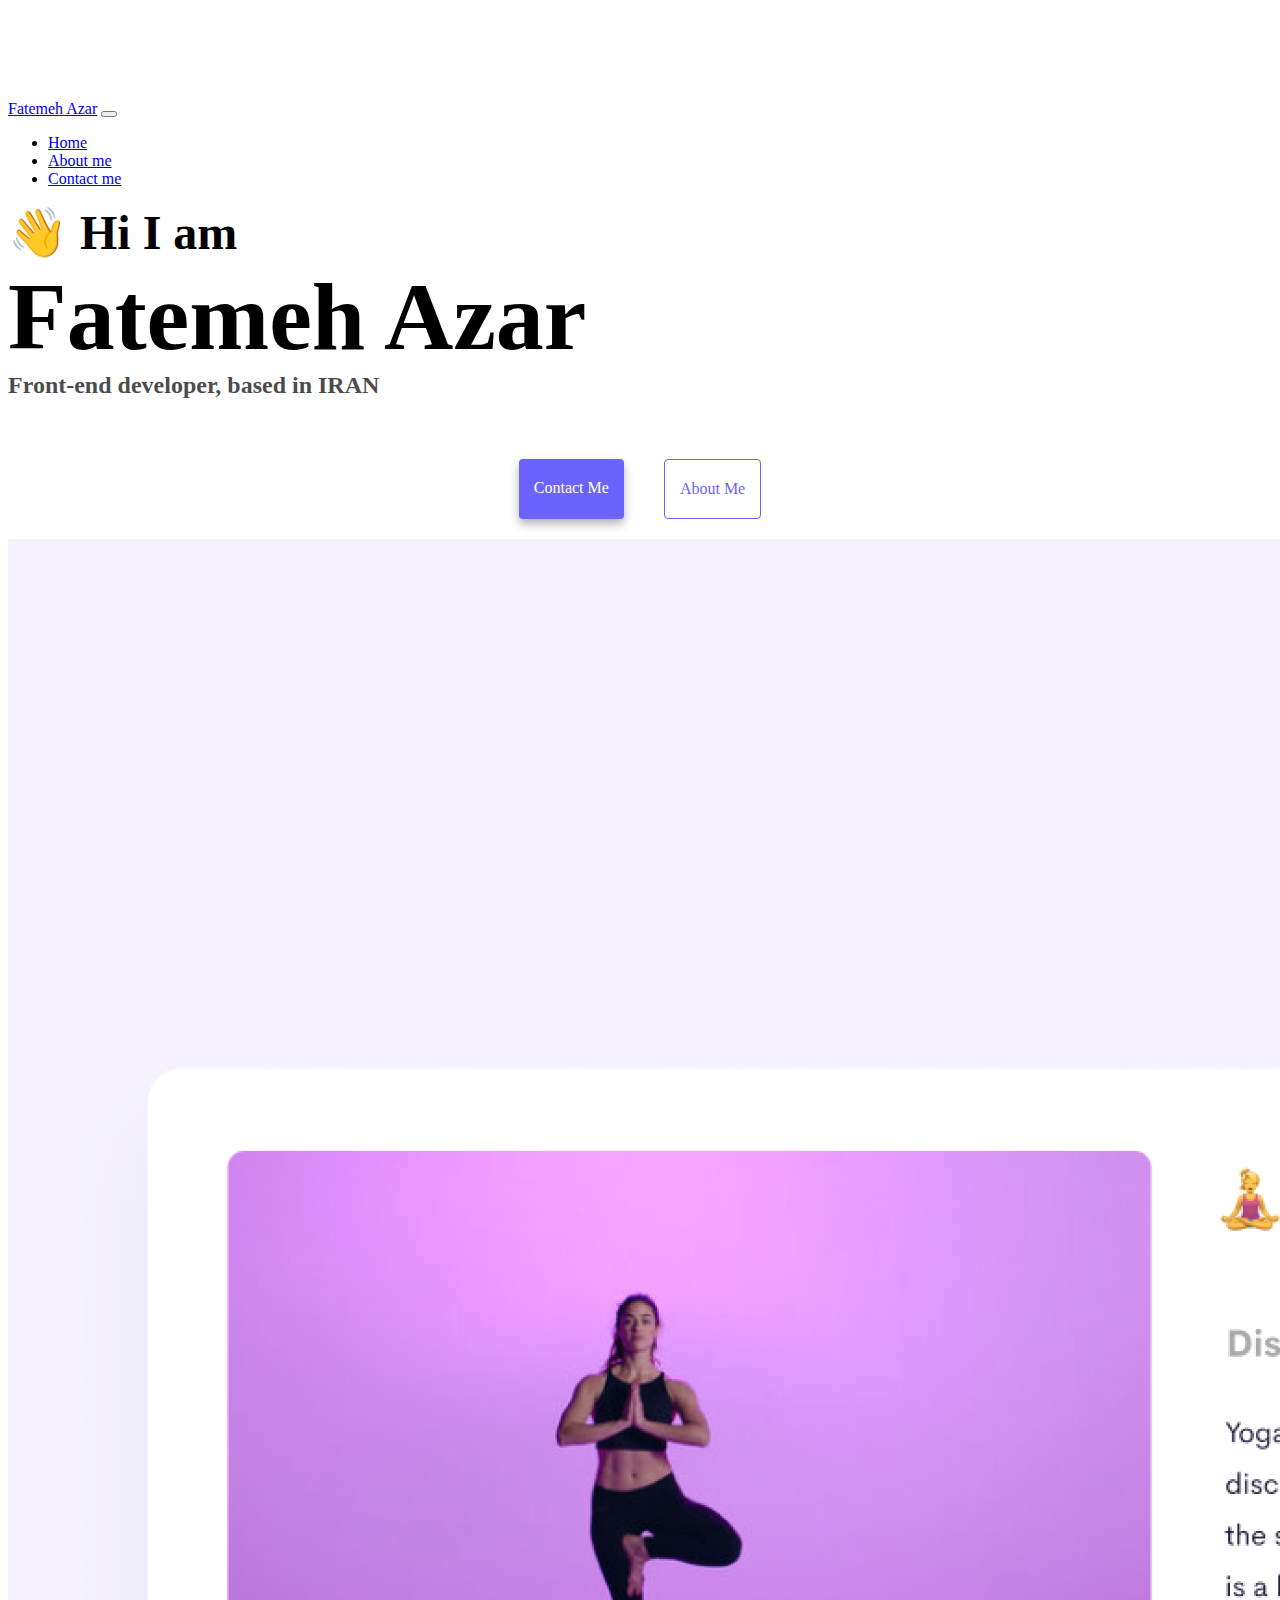
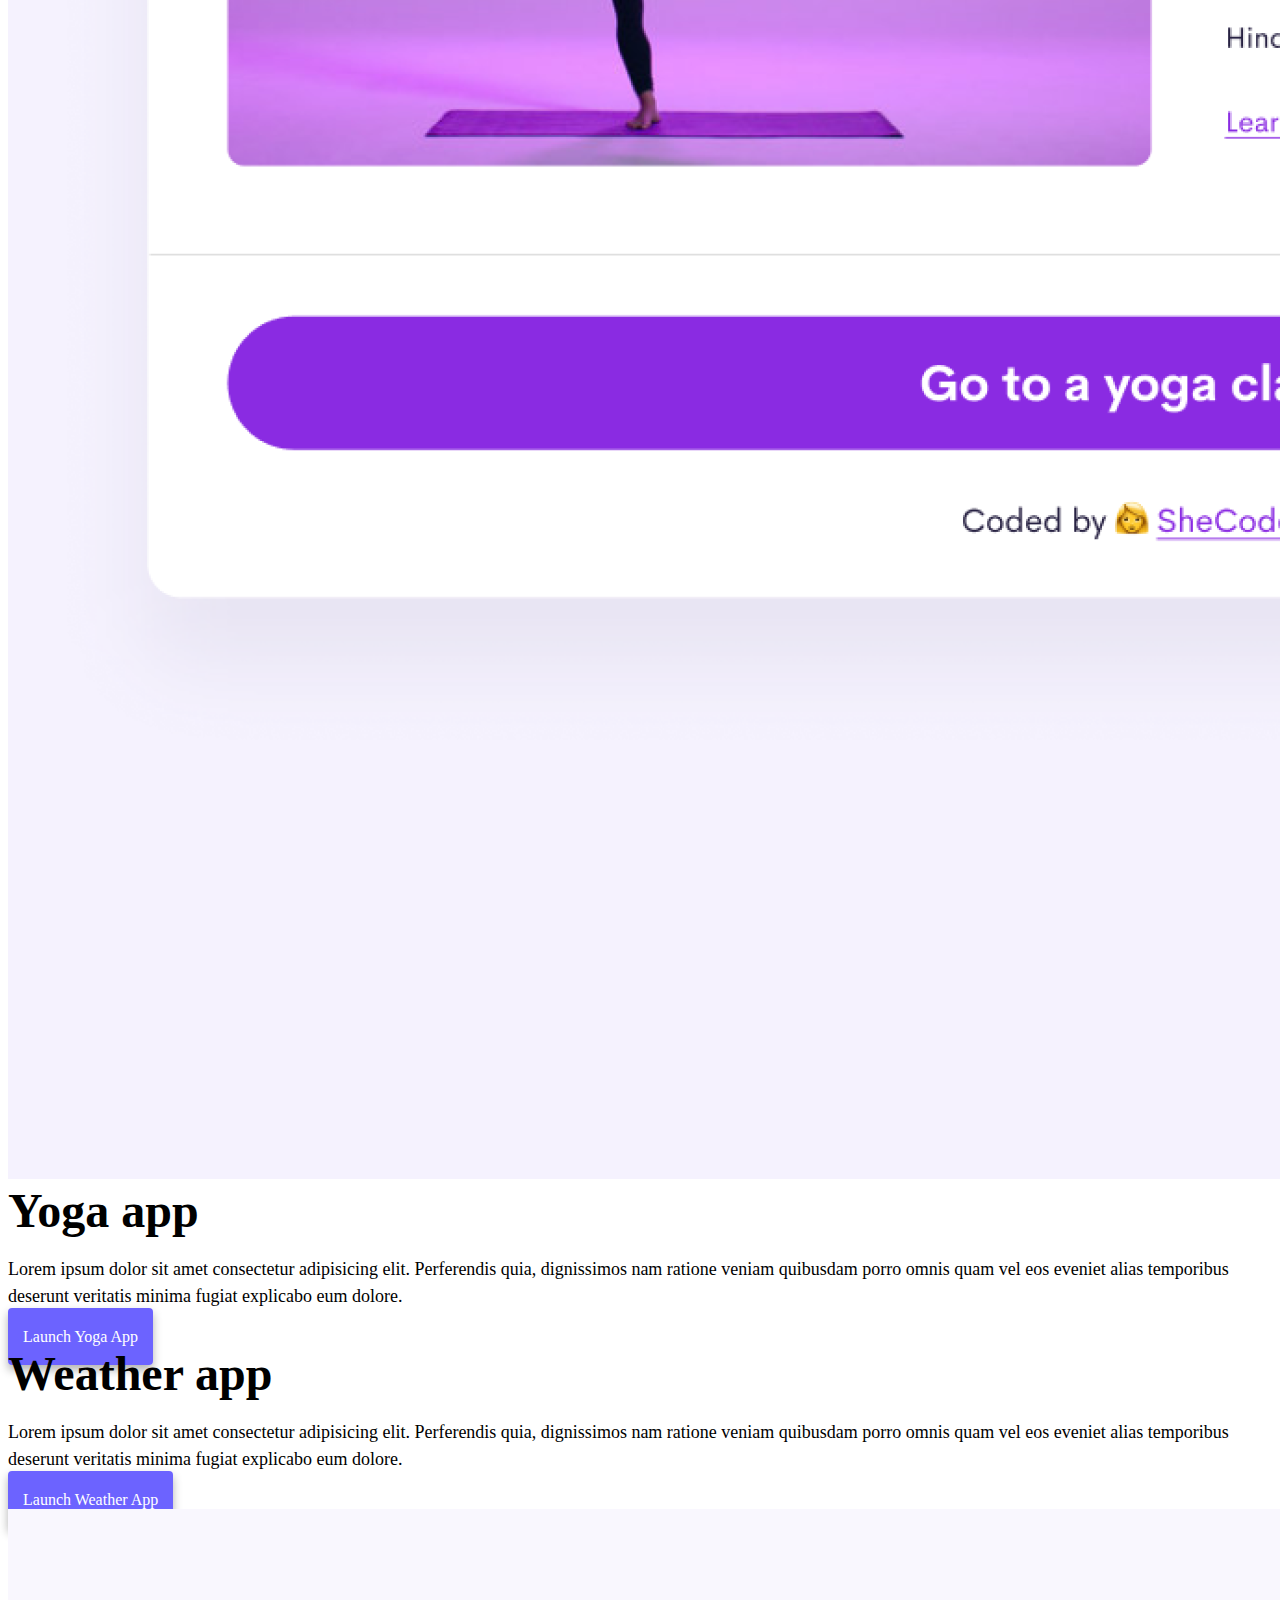
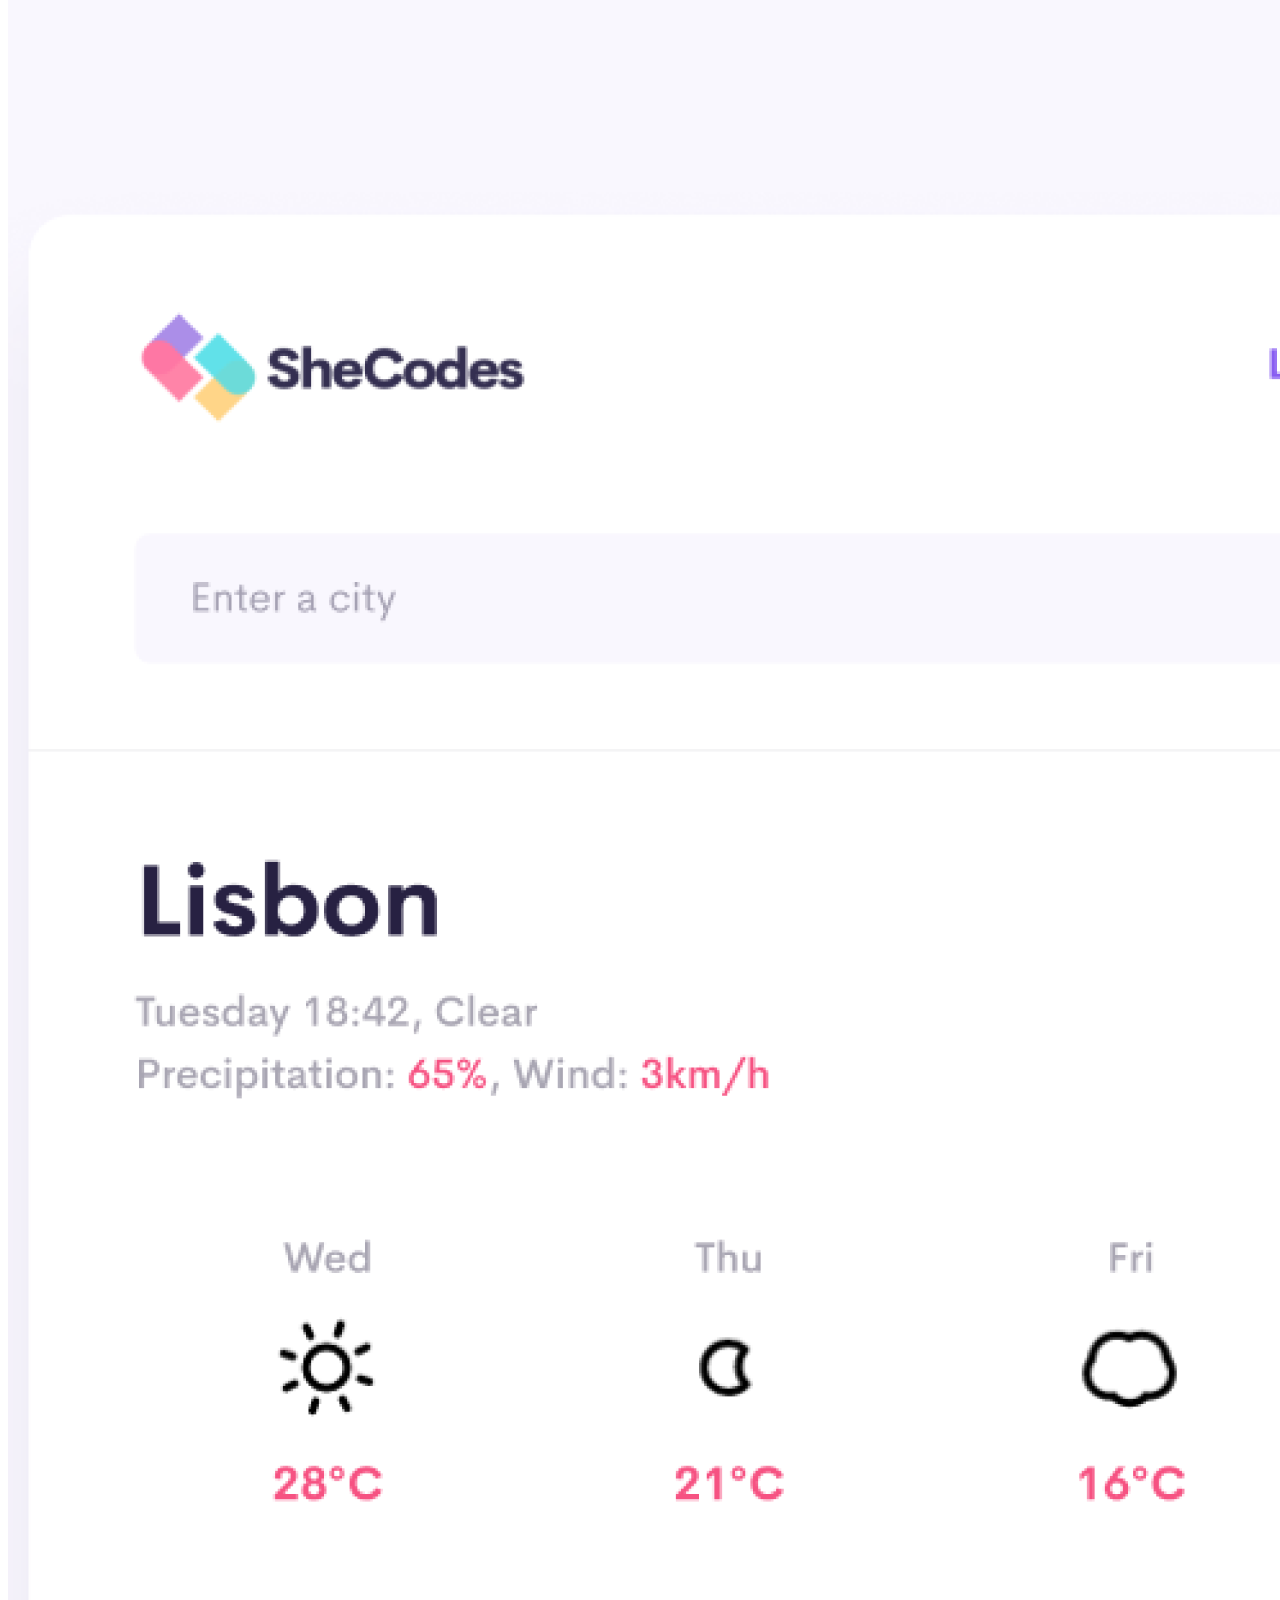
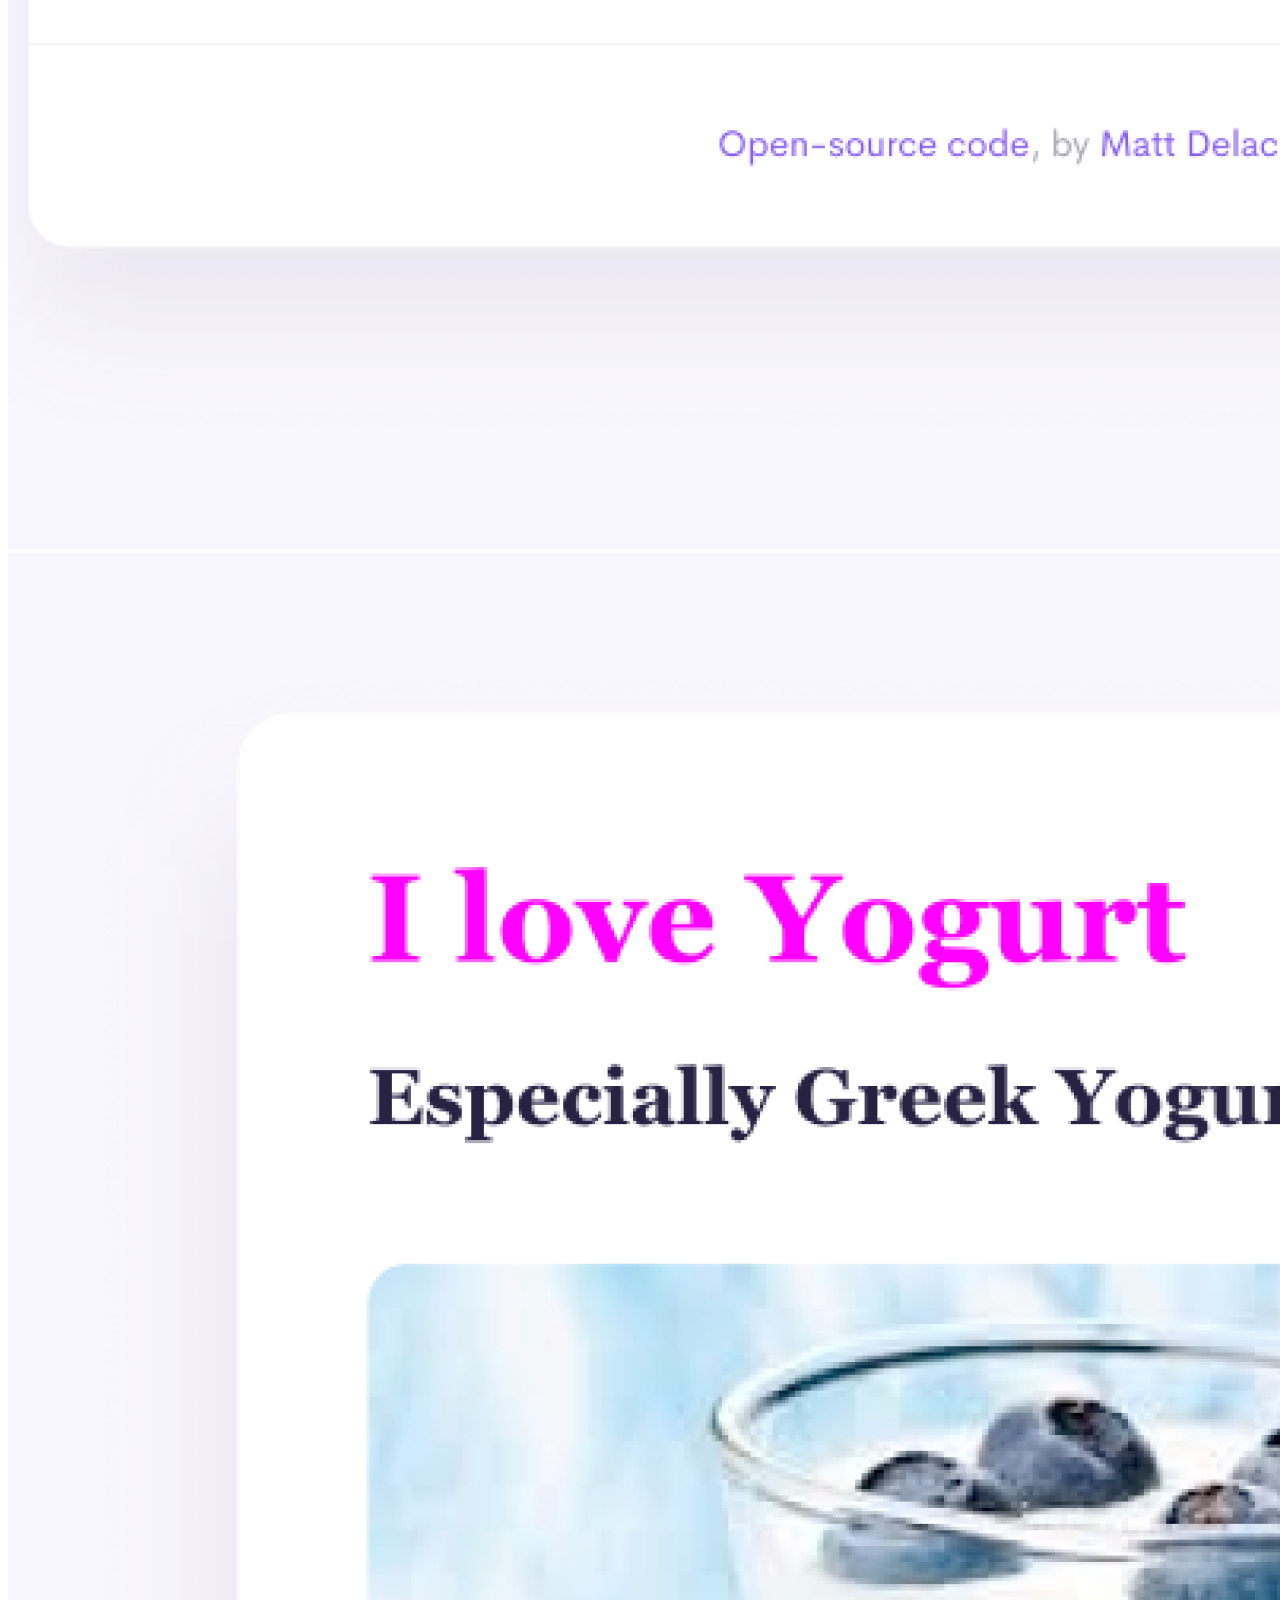
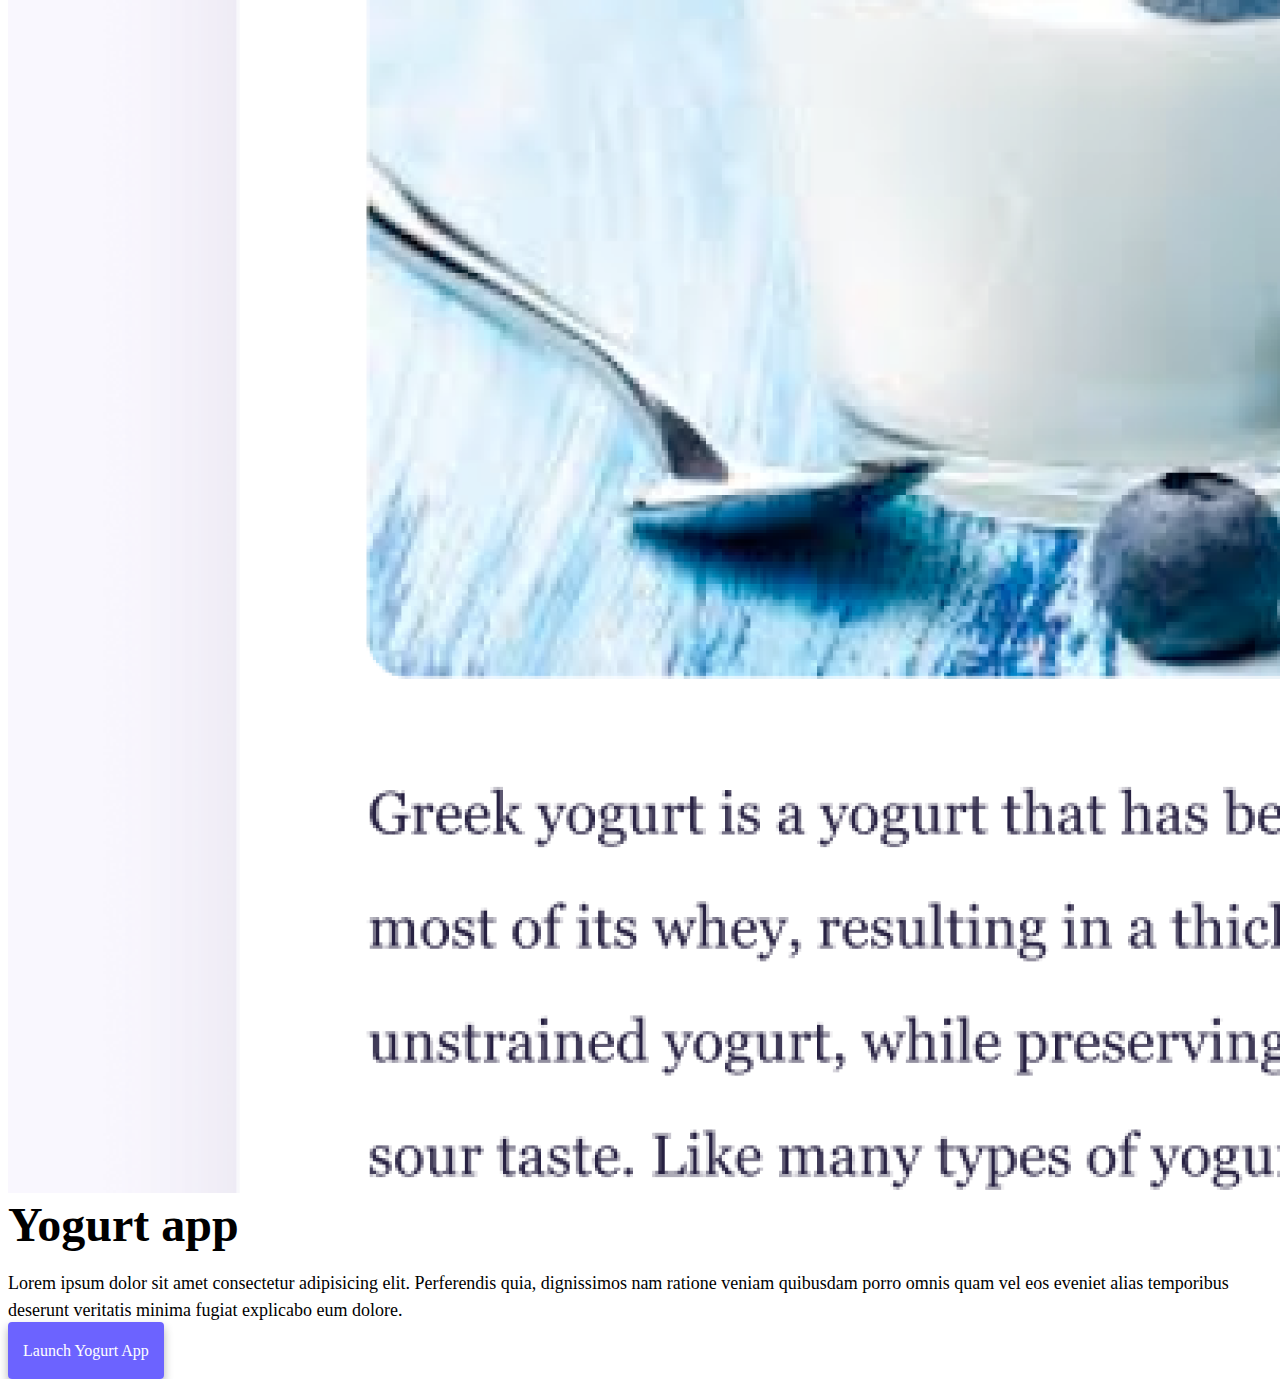
<file: index.html>
<!DOCTYPE html>
<html lang="en">
  <head>
    <meta charset="UTF-8" />
    <meta http-equiv="X-UA-Compatible" content="IE=edge" />
    <meta name="viewport" content="width=device-width, initial-scale=1.0" />
    <title>Fatemeh Azar</title>
    <meta
      name="description"
      content="Fatemeh is a font-end developer based in Iran, chaeck out her project."
    />
    <link
      href="https://cdn.jsdelivr.net/npm/bootstrap@5.0.0-beta2/dist/css/bootstrap.min.css"
      rel="stylesheet"
      integrity="sha384-BmbxuPwQa2lc/FVzBcNJ7UAyJxM6wuqIj61tLrc4wSX0szH/Ev+nYRRuWlolflfl"
      crossorigin="anonymous"
    />
    <script
      src="https://cdn.jsdelivr.net/npm/bootstrap@5.0.0-beta2/dist/js/bootstrap.bundle.min.js"
      integrity="sha384-b5kHyXgcpbZJO/tY9Ul7kGkf1S0CWuKcCD38l8YkeH8z8QjE0GmW1gYU5S9FOnJ0"
      crossorigin="anonymous"
    ></script>
    <link rel="stylesheet" href="style.css" />
  </head>
  <body>
    <nav class="navbar navbar-expand-lg navbar-light bg-light fixed-top">
      <div class="container">
        <a class="navbar-brand" href="index.html">Fatemeh Azar</a>
        <button
          class="navbar-toggler"
          type="button"
          data-bs-toggle="collapse"
          data-bs-target="#navbarNav"
          aria-controls="navbarNav"
          aria-expanded="false"
          aria-label="Toggle navigation"
        >
          <span class="navbar-toggler-icon"></span>
        </button>
        <div class="collapse navbar-collapse" id="navbarNav">
          <ul class="navbar-nav">
            <li class="nav-item">
              <a
                class="nav-link active"
                aria-current="page"
                href="index.html"
                title="Homepage"
                >Home</a
              >
            </li>
            <li class="nav-item">
              <a class="nav-link" href="about.html" title="About me"
                >About me</a
              >
            </li>
            <li class="nav-item">
              <a class="nav-link" href="about.html#contact" title="Contact me"
                >Contact me</a
              >
            </li>
          </ul>
        </div>
      </div>
    </nav>
    <h2 class="text-center">👋 Hi I am</h2>
    <h1 class="text-center">Fatemeh Azar</h1>
    <h3 class="text-center">Front-end developer, based in IRAN</h3>
    <div class="navigation-links mb-5">
      <a href="about.html#contact" class="primary-link" title="Contact me"
        >Contact me</a
      >
      <a href="about.html" class="secondary-link" title="About me">About me</a>
    </div>
    <div class="container">
      <div class="row">
        <div class="col-6">
          <img
            src="images/yoga.png"
            class="img-fluid rounded mobile"
            alt="yoga project"
          />
        </div>
        <div class="col-6">
          <h2 class="mb-3">Yoga app</h2>
          <p>
            Lorem ipsum dolor sit amet consectetur adipisicing elit. Perferendis
            quia, dignissimos nam ratione veniam quibusdam porro omnis quam vel
            eos eveniet alias temporibus deserunt veritatis minima fugiat
            explicabo eum dolore.
          </p>
          <div class="mt-5">
            <a href="#" class="primary-link" title="launch yoga app"
              >Launch Yoga App</a
            >
          </div>
        </div>
      </div>
      <div class="row mt-5">
        <div class="col-6">
          <h2 class="mb-3">Weather app</h2>
          <p>
            Lorem ipsum dolor sit amet consectetur adipisicing elit. Perferendis
            quia, dignissimos nam ratione veniam quibusdam porro omnis quam vel
            eos eveniet alias temporibus deserunt veritatis minima fugiat
            explicabo eum dolore.
          </p>
          <div class="mt-5">
            <a href="#" class="primary-link" title="launch weather app"
              >Launch Weather App</a
            >
          </div>
        </div>
        <div class="col-6">
          <img
            src="images/weather.png"
            class="img-fluid rounded mobile"
            alt="weather project"
          />
        </div>
      </div>
      <div class="row mt-5">
        <div class="col-6">
          <img
            src="images/yogurt.png"
            class="img-fluid rounded mobile"
            alt="yogurt project"
          />
        </div>
        <div class="col-6">
          <h2 class="mb-3">Yogurt app</h2>
          <p>
            Lorem ipsum dolor sit amet consectetur adipisicing elit. Perferendis
            quia, dignissimos nam ratione veniam quibusdam porro omnis quam vel
            eos eveniet alias temporibus deserunt veritatis minima fugiat
            explicabo eum dolore.
          </p>
          <div class="mt-5">
            <a href="#" class="primary-link" title="launch yogurt app"
              >Launch yogurt App</a
            >
          </div>
        </div>
      </div>
    </div>
  </body>
</html>
</file>
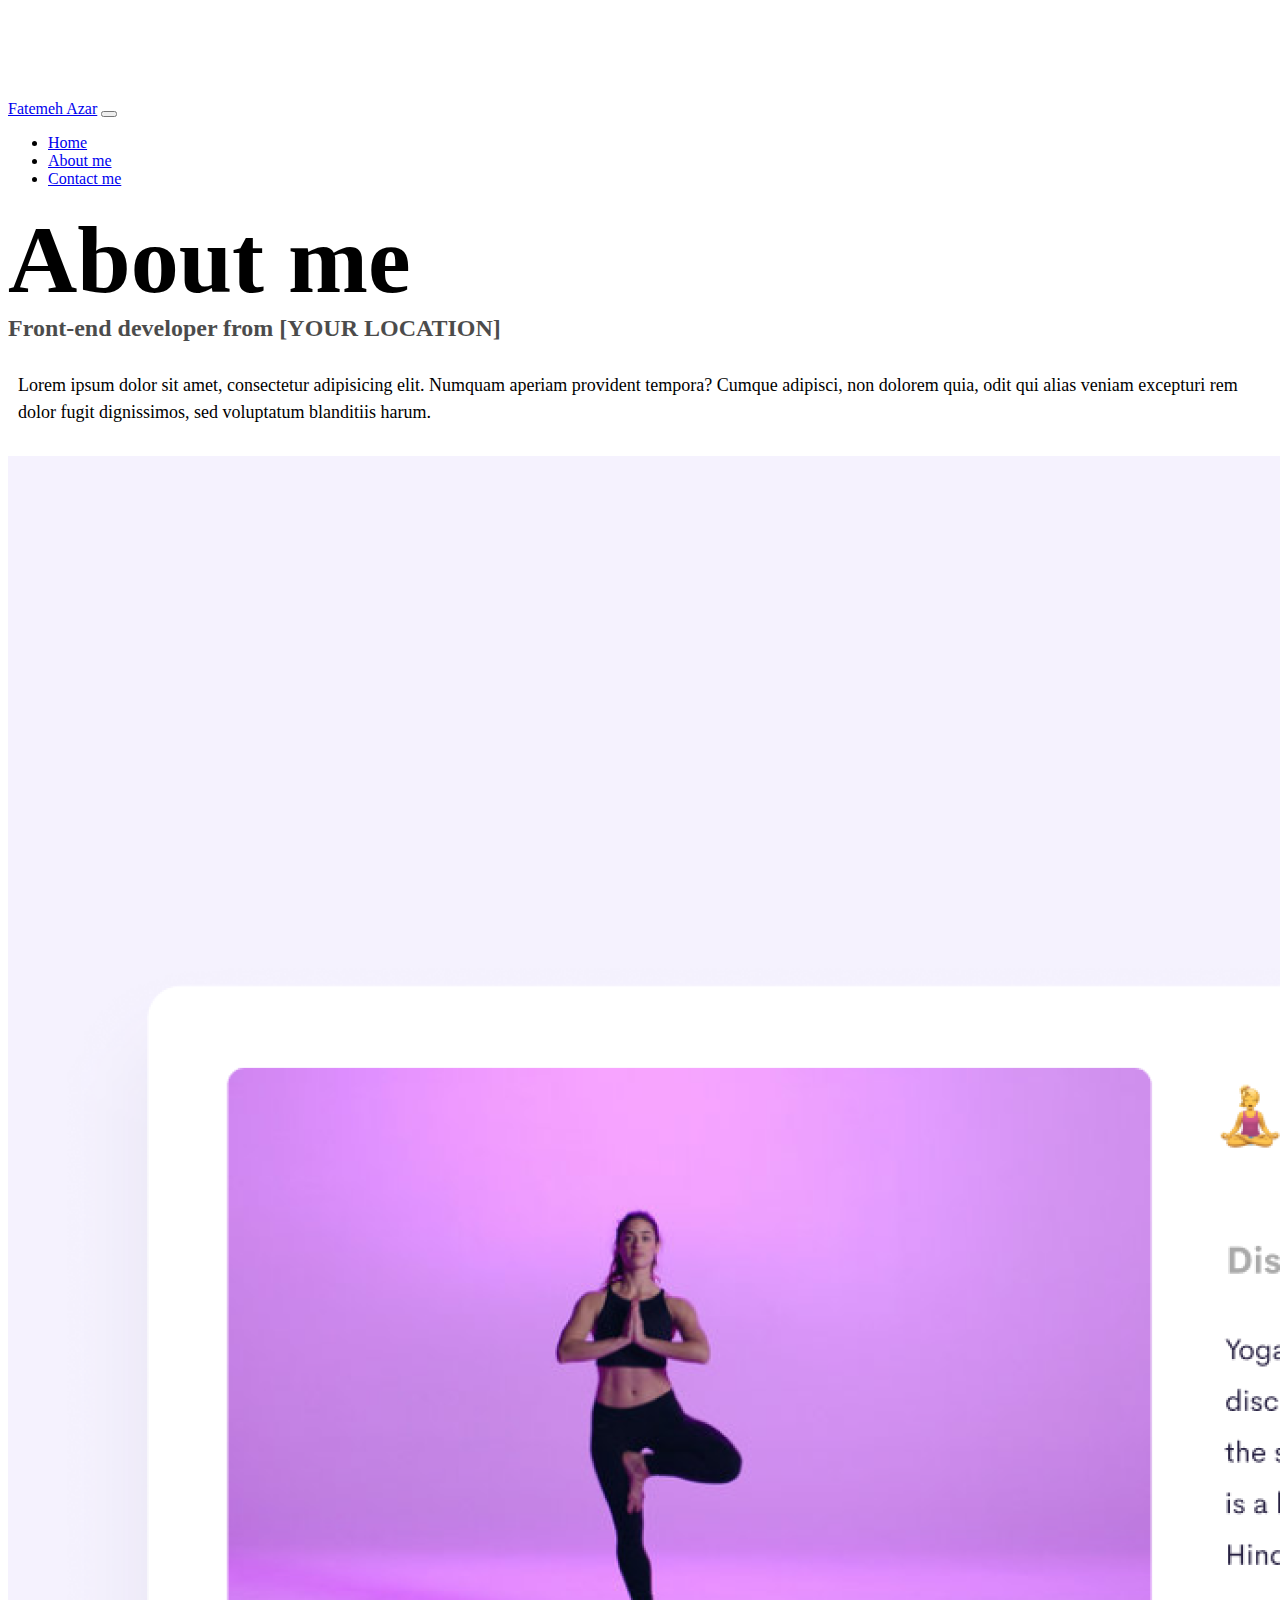
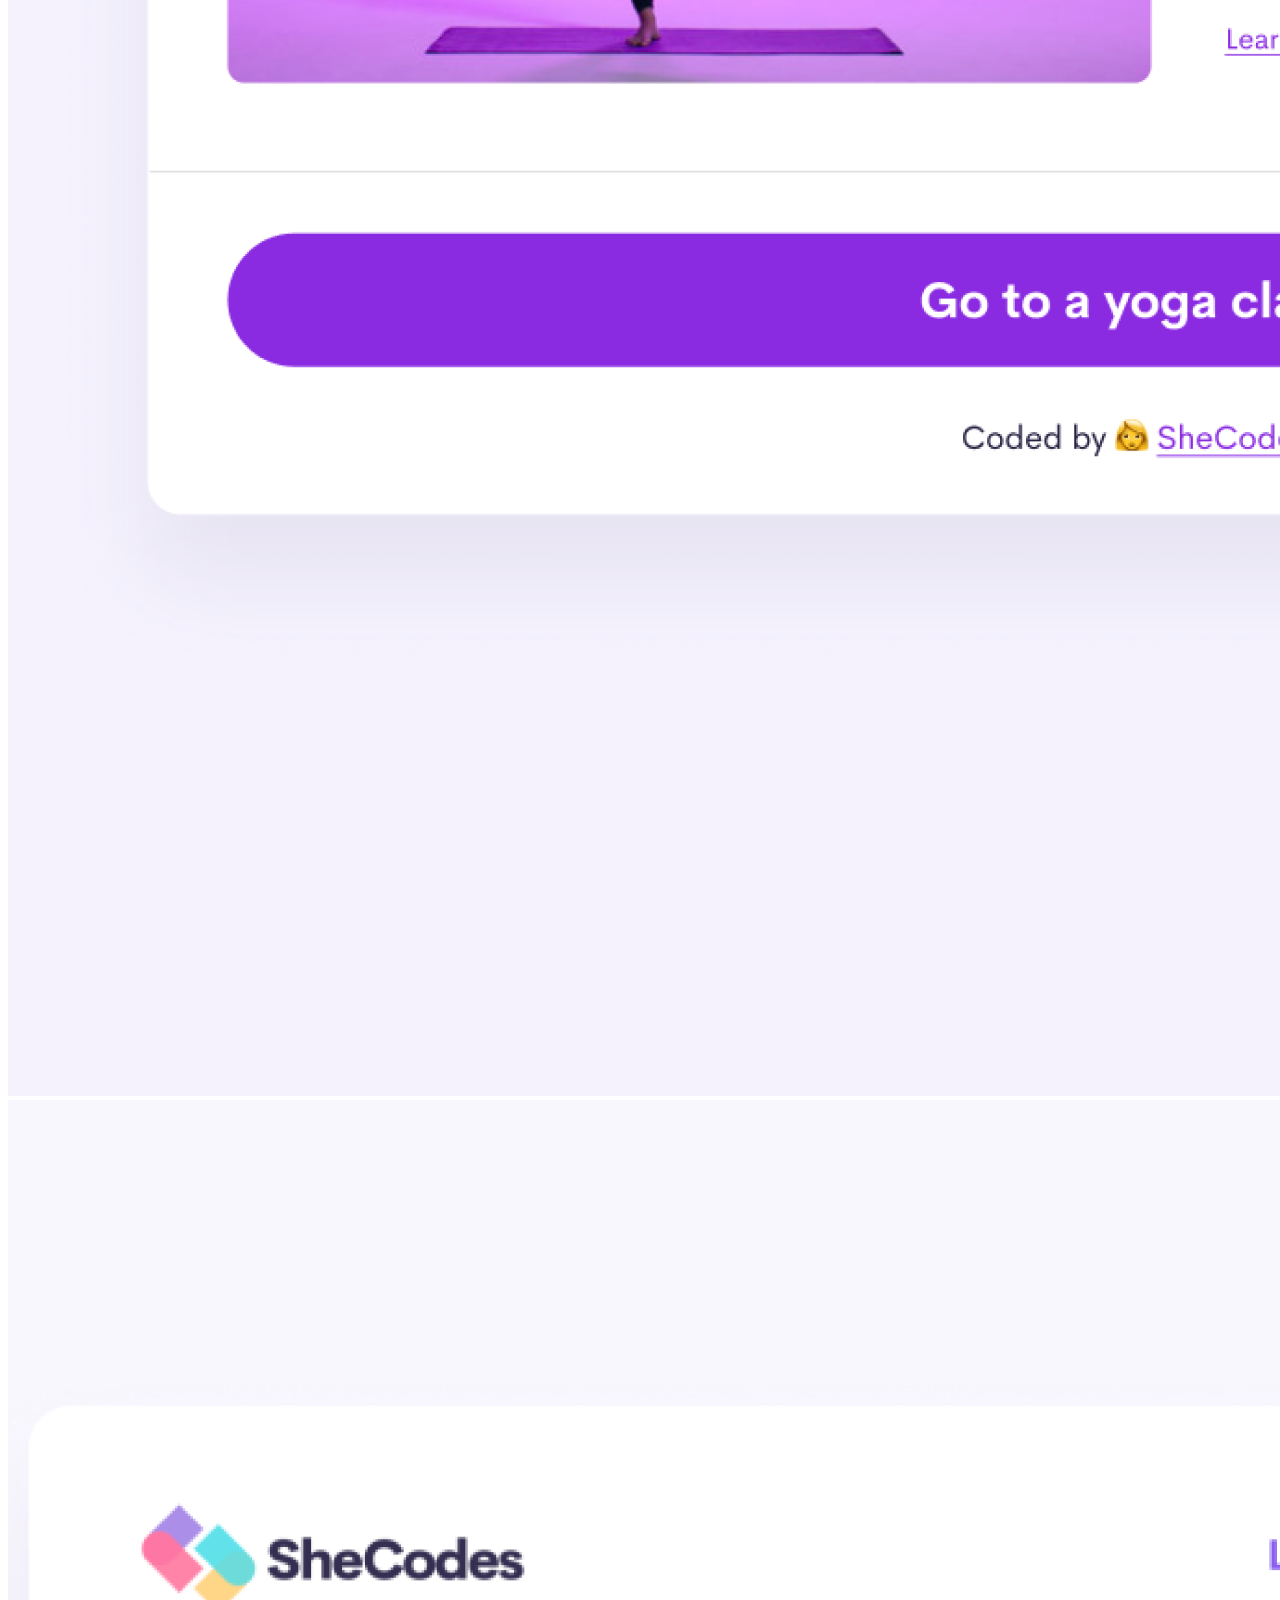
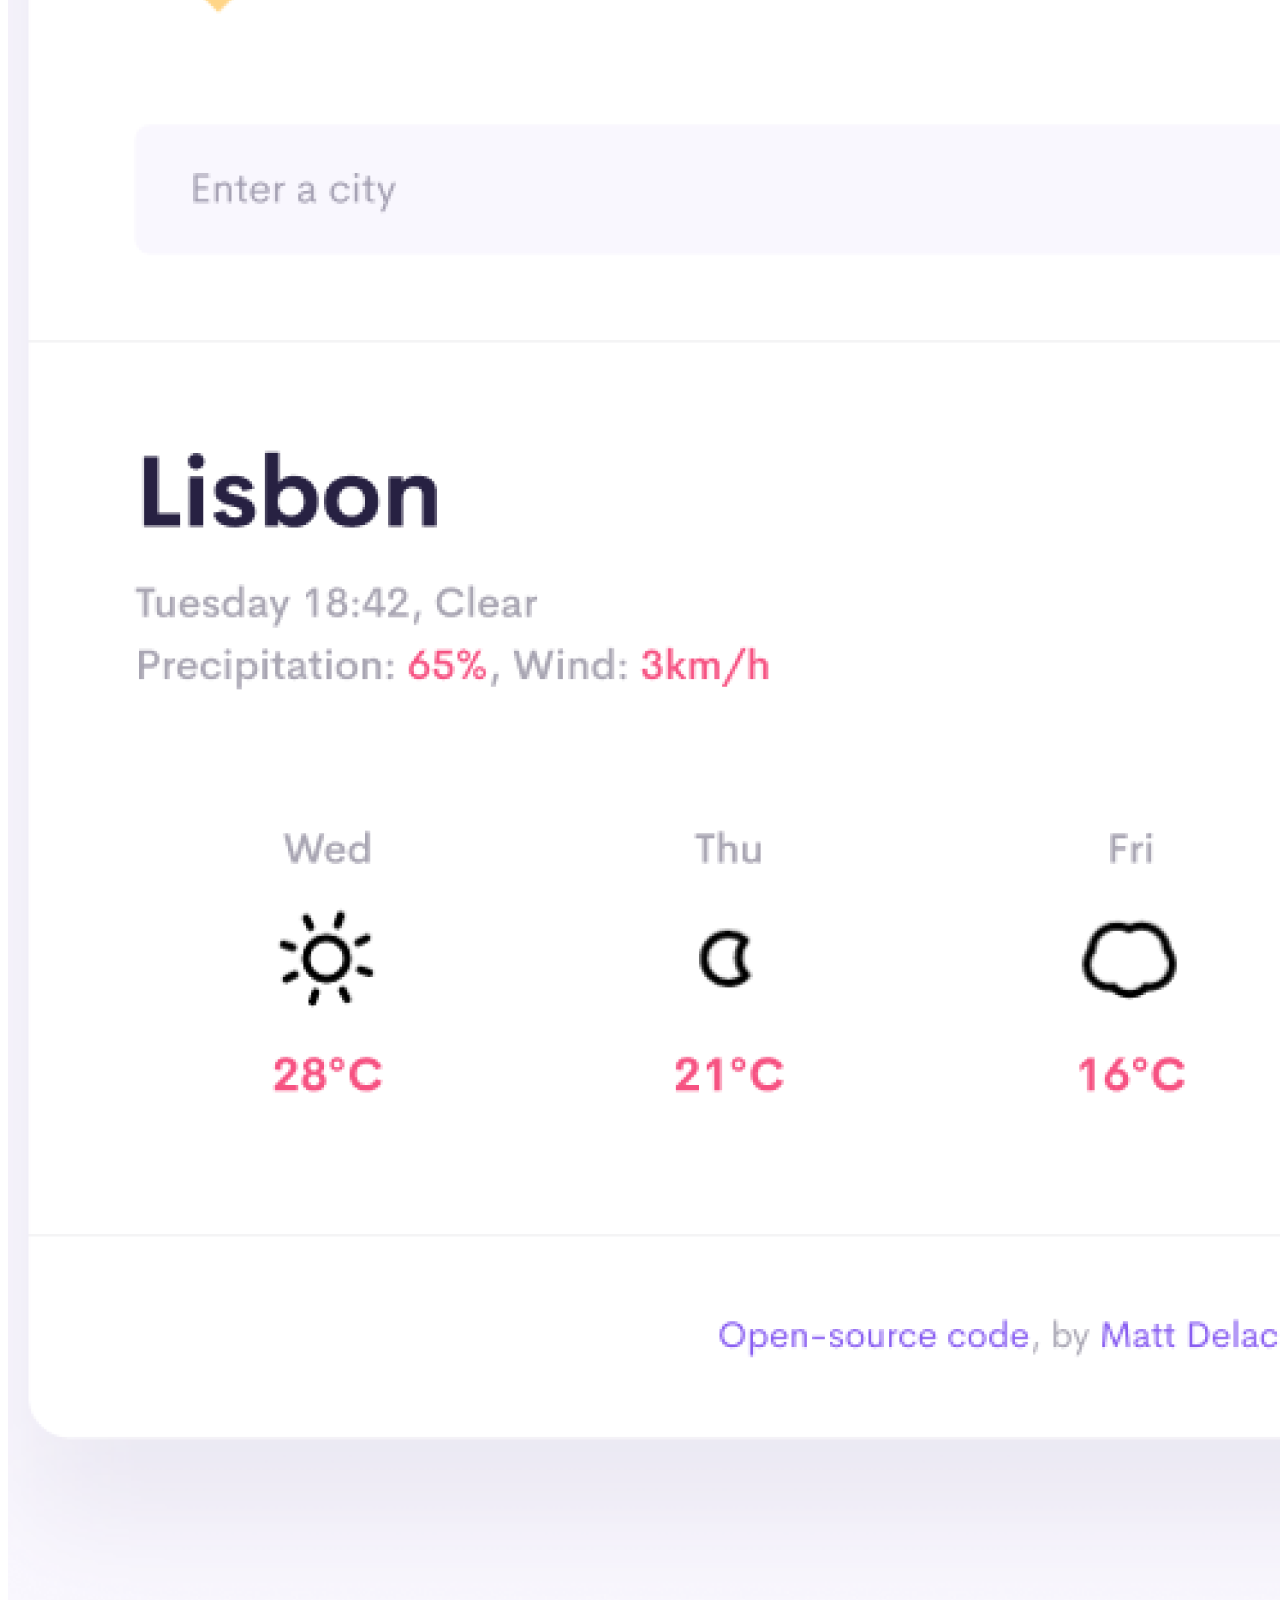
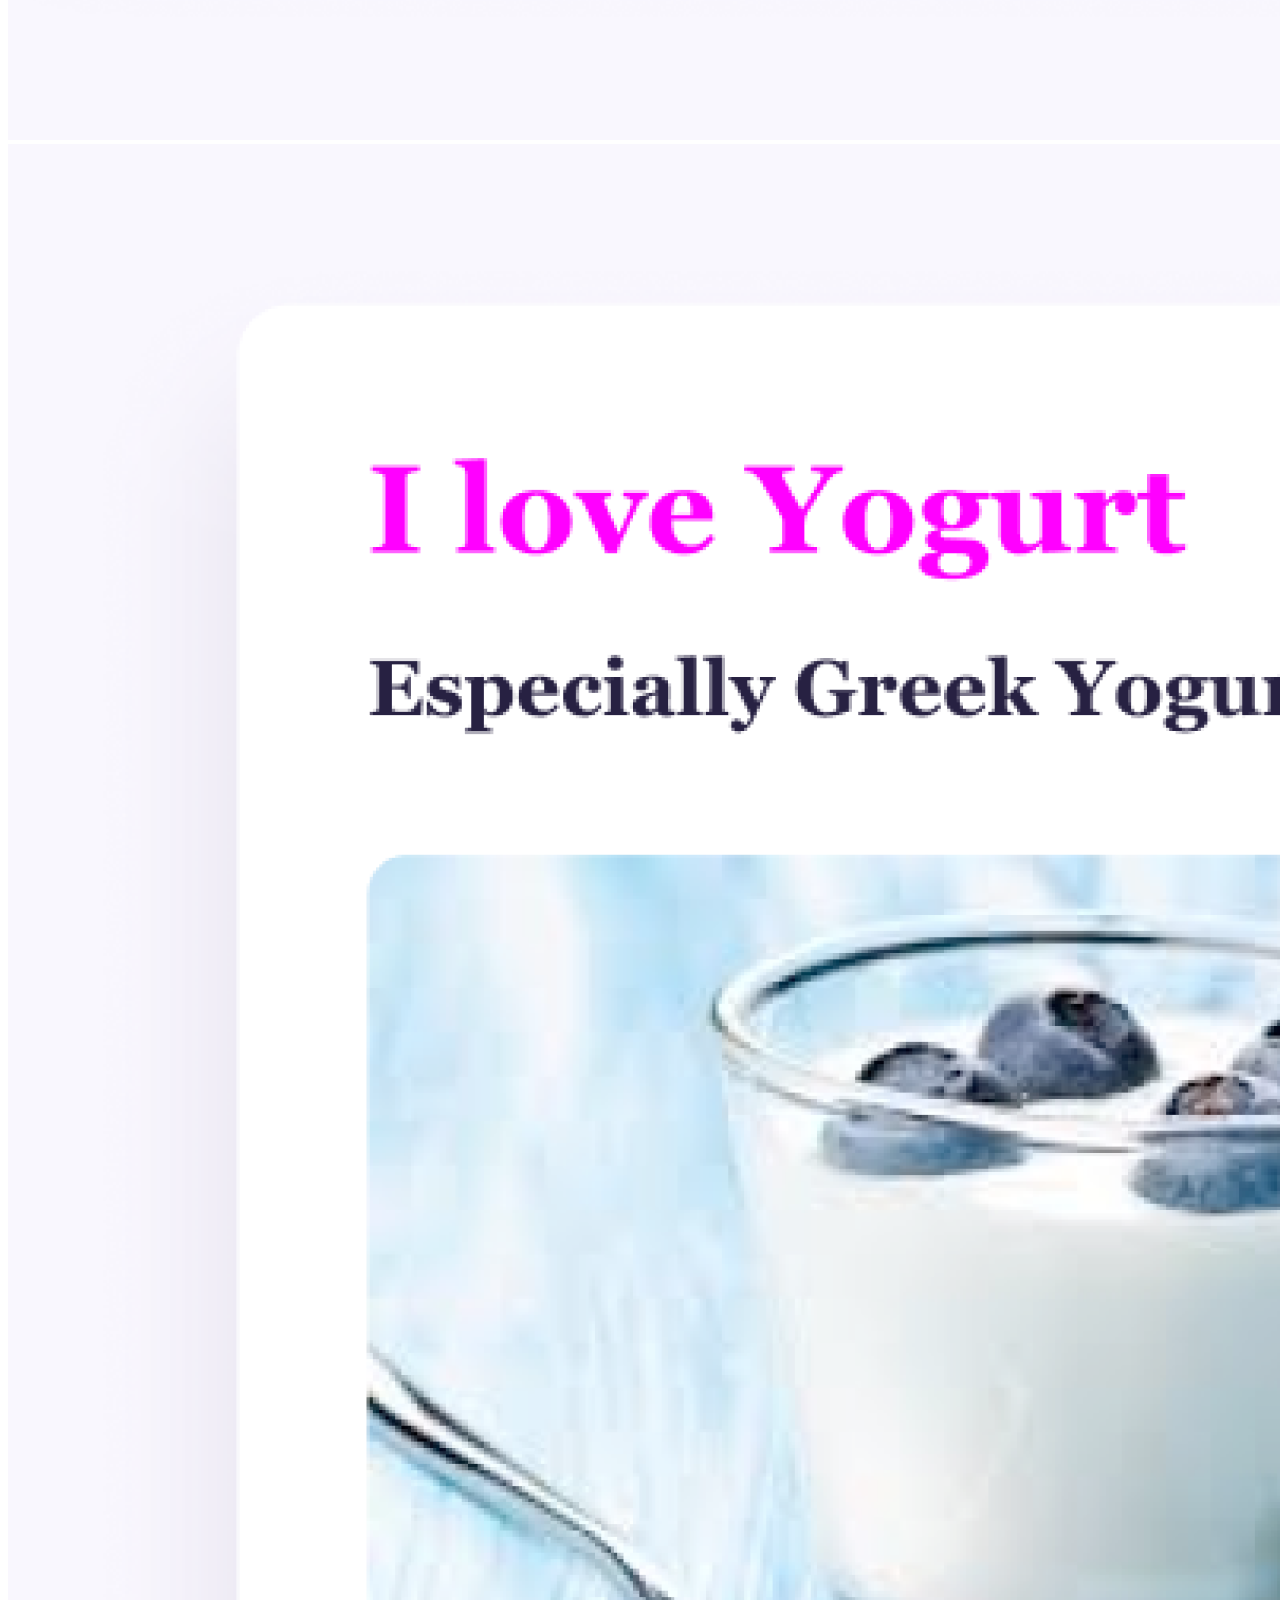
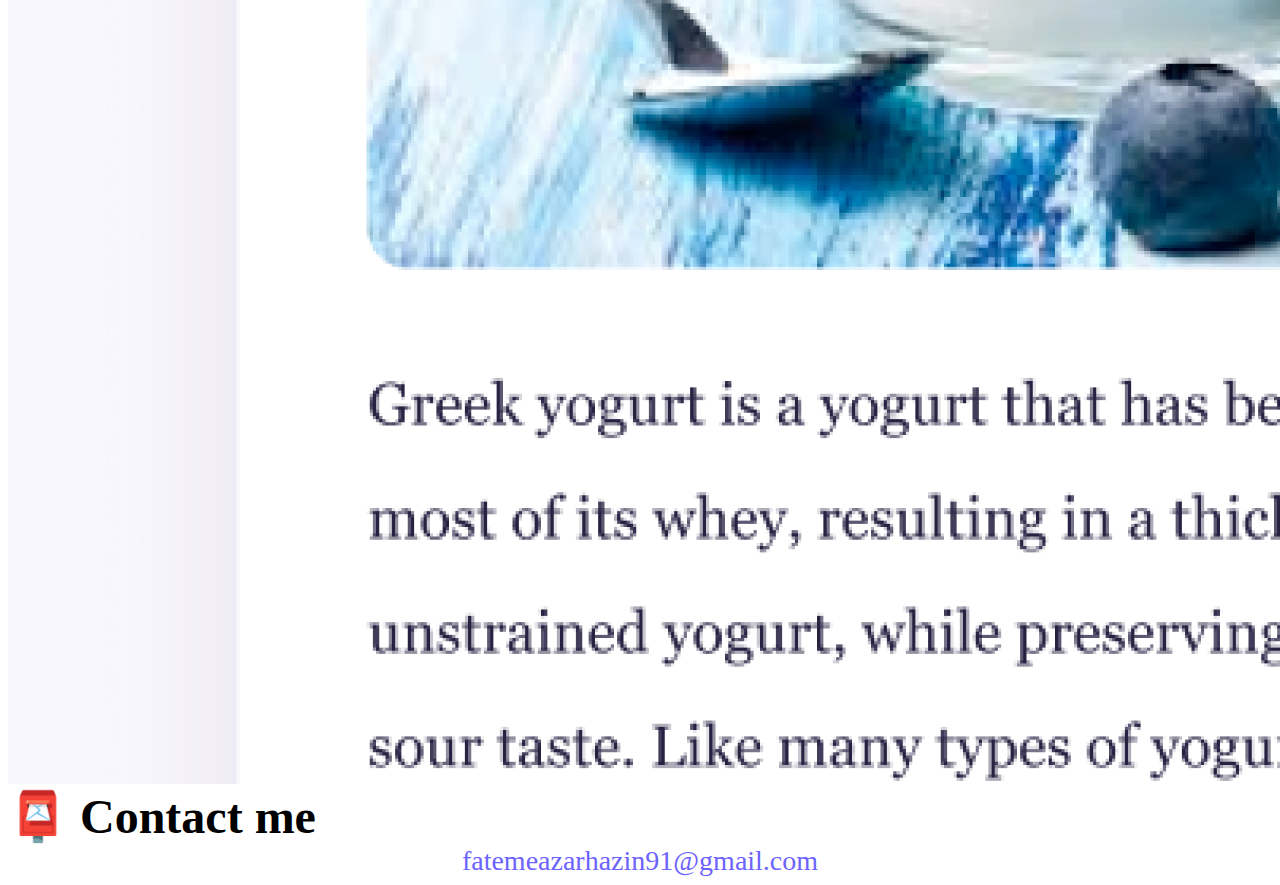
<file: about.html>
<!DOCTYPE html>
<html lang="en">
  <head>
    <meta charset="UTF-8" />
    <meta http-equiv="X-UA-Compatible" content="IE=edge" />
    <meta name="viewport" content="width=device-width, initial-scale=1.0" />
    <meta
      name="description"
      content="About Fatemeh Azar, front-end developer based in Iran"
    />
    <link
      href="https://cdn.jsdelivr.net/npm/bootstrap@5.0.0-beta2/dist/css/bootstrap.min.css"
      rel="stylesheet"
      integrity="sha384-BmbxuPwQa2lc/FVzBcNJ7UAyJxM6wuqIj61tLrc4wSX0szH/Ev+nYRRuWlolflfl"
      crossorigin="anonymous"
    />
    <script
      src="https://cdn.jsdelivr.net/npm/bootstrap@5.0.0-beta2/dist/js/bootstrap.bundle.min.js"
      integrity="sha384-b5kHyXgcpbZJO/tY9Ul7kGkf1S0CWuKcCD38l8YkeH8z8QjE0GmW1gYU5S9FOnJ0"
      crossorigin="anonymous"
    ></script>
    <link rel="stylesheet" href="style.css" />
    <title>About Fatemeh Azar</title>
  </head>
  <body>
    <nav class="navbar navbar-expand-lg navbar-light bg-light fixed-top">
      <div class="container">
        <a class="navbar-brand" href="index.html">Fatemeh Azar</a>
        <button
          class="navbar-toggler"
          type="button"
          data-bs-toggle="collapse"
          data-bs-target="#navbarNav"
          aria-controls="navbarNav"
          aria-expanded="false"
          aria-label="Toggle navigation"
        >
          <span class="navbar-toggler-icon"></span>
        </button>
        <div class="collapse navbar-collapse" id="navbarNav">
          <ul class="navbar-nav">
            <li class="nav-item">
              <a
                class="nav-link"
                aria-current="page"
                href="index.html"
                title="Homepage"
                >Home</a
              >
            </li>
            <li class="nav-item">
              <a class="nav-link active" href="about.html" title="About me"
                >About me</a
              >
            </li>
            <li class="nav-item">
              <a class="nav-link" href="about.html#contact" title="Contact me"
                >Contact me</a
              >
            </li>
          </ul>
        </div>
      </div>
    </nav>
    <h1 class="text-center">About me</h1>
    <h3 class="text-center">Front-end developer from [YOUR LOCATION]</h3>
    <div class="about-paragraphs text-center">
      <p>
        Lorem ipsum dolor sit amet, consectetur adipisicing elit. Numquam
        aperiam provident tempora? Cumque adipisci, non dolorem quia, odit qui
        alias veniam excepturi rem dolor fugit dignissimos, sed voluptatum
        blanditiis harum.
      </p>
    </div>
    <div class="container">
      <div class="row">
        <div class="col-sm-4">
          <img
            src="images/yoga.png"
            class="img-fluid p-2 shadow rounded"
            alt="yoga project"
          />
        </div>
        <div class="col-sm-4">
          <img
            src="images/weather.png"
            class="img-fluid p-2 shadow rounded"
            alt="weather project"
          />
        </div>
        <div class="col-sm-4">
          <img
            src="images/yogurt.png"
            class="img-fluid p-2 shadow rounded"
            alt="yogurt project"
          />
        </div>
      </div>
    </div>
    <div id="contact" class="mt-5">
      <h2 class="text-center">📮 Contact me</h2>
      <a
        href="mailto:fatemeazarhazin91@gmail.com"
        class="email-link"
        title="My email"
      >
        fatemeazarhazin91@gmail.com
      </a>
    </div>
  </body>
</html>
</file>
<file: style.css>
:root {
  --primary-color: #6c63ff;
  --secondary-color: #f5f2fe;
  --box-shadow: 0 5px 10px rgba(0, 0, 0, 0.3);
}

body {
  margin-top: 100px;
}

h1,
h2,
h3 {
  margin: 0;
}

h1 {
  font-size: 96px;
}

h2 {
  font-size: 48px;
}

h3 {
  font-size: 24px;
  opacity: 0.7;
}

p {
  font-size: 18px;
  line-height: 1.5;
}

.navigation-links {
  display: flex;
  margin-top: 40px;
  justify-content: center;
}

.navigation-links a {
  margin: 20px;
}

.primary-link {
  border-radius: 4px;
  padding: 20px 15px;
  text-decoration: none;
  text-transform: capitalize;
  background: var(--primary-color);
  box-shadow: var(--box-shadow);
  color: white;
}

.secondary-link {
  border-radius: 4px;
  padding: 20px 15px;
  text-decoration: none;
  text-transform: capitalize;
  color: var(--primary-color);
  border: 1px solid var(--primary-color);
}

.homepage-link {
  color: var(--primary-color);
  text-align: center;
  display: block;
}

.about-paragraphs {
  margin: 30px 0;
}

.about-paragraphs p {
  margin: 10px;
}

.email-link {
  display: flex;
  justify-content: center;
  color: var(--primary-color);
  font-size: 28px;
  text-decoration: none;
}

.email-link:hover {
  text-decoration: underline;
}

@media (max-width: 576px) {
  body {
    text-align: center;
  }
  p {
    text-align: center;
  }
  .primary-link {
    display: block;
    text-align: center;
    margin: 0 20px;
    padding: 20px 15px;
  }
  .mobile {
    display: none;
  }
}
</file>
